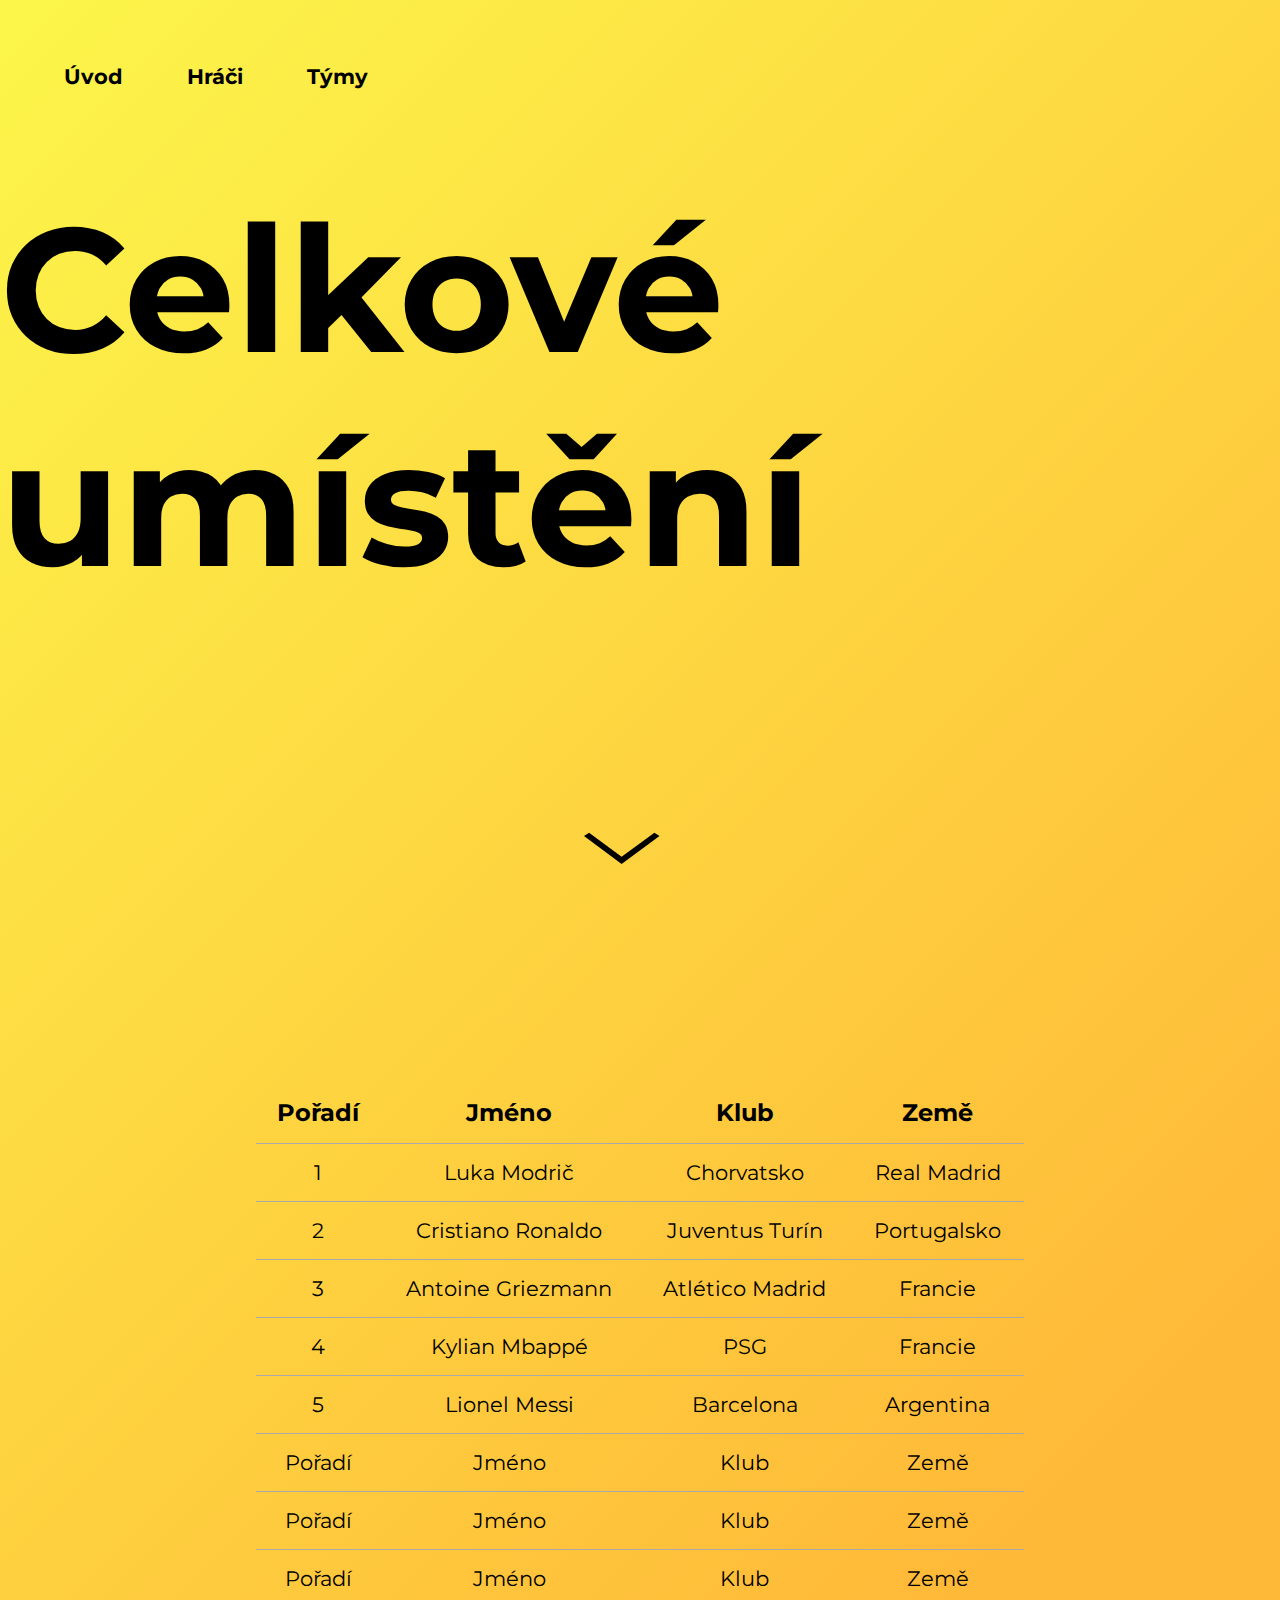
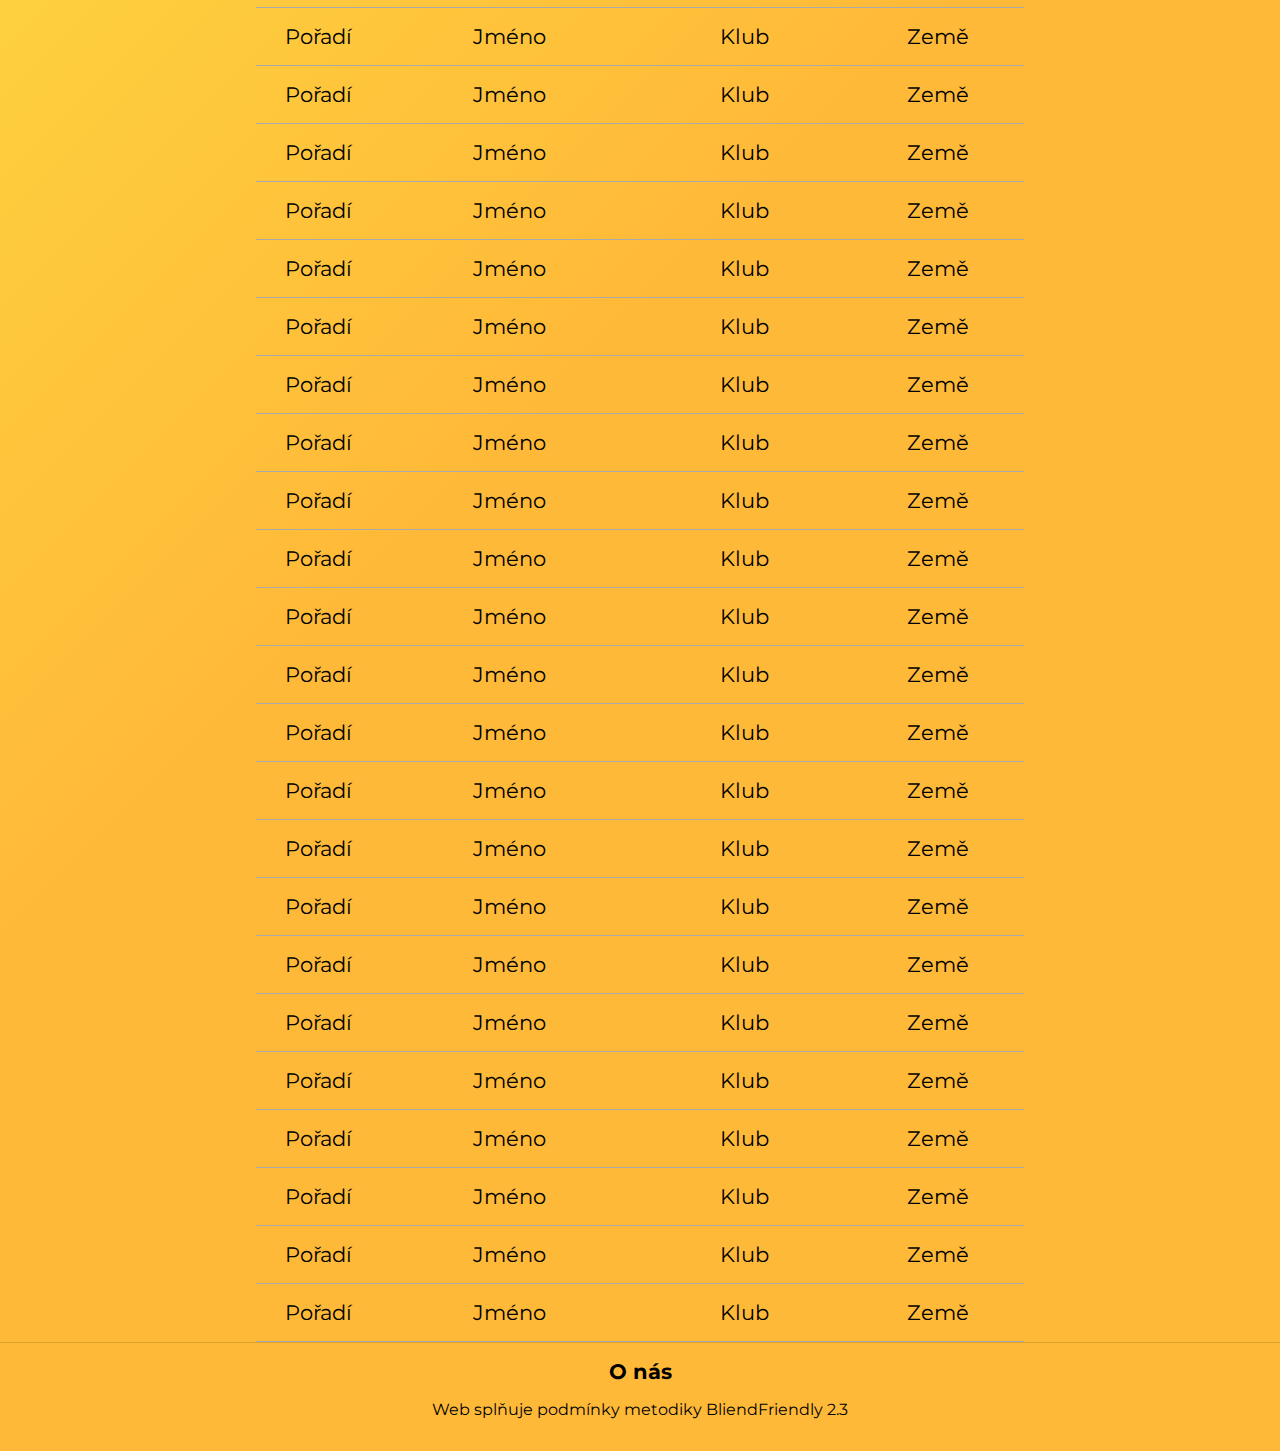
<file: players.html>
<!DOCTYPE html>
<html lang="en">

<head>
    <meta charset="UTF-8">
    <meta name="viewport" content="width=device-width, initial-scale=1.0">
    <meta http-equiv="X-UA-Compatible" content="ie=edge">
    <link href="https://fonts.googleapis.com/css?family=Montserrat:400,500,700" rel="stylesheet">
    <script src="https://ajax.googleapis.com/ajax/libs/jquery/3.3.1/jquery.min.js"></script>
    <link rel="stylesheet" type="text/css" href="style.css">
    <title>Projekt</title>
</head>

<body>
    <main>
        <div class="listPlayers">
            <header>
                <nav class="topnav" id="myTopnav">
                    <a href="index.html">Úvod</a>
                    <a class="moveToSection" href="players.html">Hráči</a>
                    <a href="teams.html">Týmy</a>
                    <a href="javascript:void(0);" class="icon" onclick="myFunction(this)">
                        <div class="bar1"></div>
                        <div class="bar2"></div>
                        <div class="bar3"></div>
                    </a>
                </nav>
            </header>

            <div class="tableHeader">
                <h1>Celkové umístění</h1>
            </div>
            <a class="button">
                <svg id="more-arrows" class="arrow">
                    <polygon points="37.6,64 0,36.1 5.1,32.8 37.6,56.8 70.4,32.8 75.5,36.1 " />
                </svg>
            </a>
            <table class="mainSection">
                <tr>
                    <th>Pořadí</th>
                    <th>Jméno</th>
                    <th>Klub</th>
                    <th>Země</th>
                </tr>
                <tr>
                    <td>1</td>
                    <td>Luka Modrič</td>
                    <td>Chorvatsko</td>
                    <td>Real Madrid</td>
                </tr>
                <tr>
                    <td>2</td>
                    <td>Cristiano Ronaldo</td>
                    <td>Juventus Turín</td>
                    <td>Portugalsko</td>
                </tr>
                <tr>
                    <td>3</td>
                    <td>Antoine Griezmann</td>
                    <td>Atlético Madrid</td>
                    <td>Francie</td>
                </tr>
                <tr>
                    <td>4</td>
                    <td>Kylian Mbappé</td>
                    <td>PSG</td>
                    <td>Francie</td>
                </tr>
                <tr>
                    <td>5</td>
                    <td>Lionel Messi</td>
                    <td>Barcelona</td>
                    <td>Argentina</td>
                </tr>
                <tr>
                    <td>Pořadí</td>
                    <td>Jméno</td>
                    <td>Klub</td>
                    <td>Země</td>
                </tr>
                <tr>
                    <td>Pořadí</td>
                    <td>Jméno</td>
                    <td>Klub</td>
                    <td>Země</td>
                </tr>
                <tr>
                    <td>Pořadí</td>
                    <td>Jméno</td>
                    <td>Klub</td>
                    <td>Země</td>
                </tr>
                <tr>
                    <td>Pořadí</td>
                    <td>Jméno</td>
                    <td>Klub</td>
                    <td>Země</td>
                </tr>
                <tr>
                    <td>Pořadí</td>
                    <td>Jméno</td>
                    <td>Klub</td>
                    <td>Země</td>
                </tr>
                <tr>
                    <td>Pořadí</td>
                    <td>Jméno</td>
                    <td>Klub</td>
                    <td>Země</td>
                </tr>
                <tr>
                    <td>Pořadí</td>
                    <td>Jméno</td>
                    <td>Klub</td>
                    <td>Země</td>
                </tr>
                <tr>
                    <td>Pořadí</td>
                    <td>Jméno</td>
                    <td>Klub</td>
                    <td>Země</td>
                </tr>
                <tr>
                    <td>Pořadí</td>
                    <td>Jméno</td>
                    <td>Klub</td>
                    <td>Země</td>
                </tr>
                <tr>
                    <td>Pořadí</td>
                    <td>Jméno</td>
                    <td>Klub</td>
                    <td>Země</td>
                </tr>
                <tr>
                    <td>Pořadí</td>
                    <td>Jméno</td>
                    <td>Klub</td>
                    <td>Země</td>
                </tr>
                <tr>
                    <td>Pořadí</td>
                    <td>Jméno</td>
                    <td>Klub</td>
                    <td>Země</td>
                </tr>
                <tr>
                    <td>Pořadí</td>
                    <td>Jméno</td>
                    <td>Klub</td>
                    <td>Země</td>
                </tr>
                <tr>
                    <td>Pořadí</td>
                    <td>Jméno</td>
                    <td>Klub</td>
                    <td>Země</td>
                </tr>
                <tr>
                    <td>Pořadí</td>
                    <td>Jméno</td>
                    <td>Klub</td>
                    <td>Země</td>
                </tr>
                <tr>
                    <td>Pořadí</td>
                    <td>Jméno</td>
                    <td>Klub</td>
                    <td>Země</td>
                </tr>
                <tr>
                    <td>Pořadí</td>
                    <td>Jméno</td>
                    <td>Klub</td>
                    <td>Země</td>
                </tr>
                <tr>
                    <td>Pořadí</td>
                    <td>Jméno</td>
                    <td>Klub</td>
                    <td>Země</td>
                </tr>
                <tr>
                    <td>Pořadí</td>
                    <td>Jméno</td>
                    <td>Klub</td>
                    <td>Země</td>
                </tr>
                <tr>
                    <td>Pořadí</td>
                    <td>Jméno</td>
                    <td>Klub</td>
                    <td>Země</td>
                </tr>
                <tr>
                    <td>Pořadí</td>
                    <td>Jméno</td>
                    <td>Klub</td>
                    <td>Země</td>
                </tr>
                <tr>
                    <td>Pořadí</td>
                    <td>Jméno</td>
                    <td>Klub</td>
                    <td>Země</td>
                </tr>
                <tr>
                    <td>Pořadí</td>
                    <td>Jméno</td>
                    <td>Klub</td>
                    <td>Země</td>
                </tr>
                <tr>
                    <td>Pořadí</td>
                    <td>Jméno</td>
                    <td>Klub</td>
                    <td>Země</td>
                </tr>
                <tr>
                    <td>Pořadí</td>
                    <td>Jméno</td>
                    <td>Klub</td>
                    <td>Země</td>
                </tr>
                <tr>
                    <td>Pořadí</td>
                    <td>Jméno</td>
                    <td>Klub</td>
                    <td>Země</td>
                </tr>
            </table>
            <footer>
                <div class="footer">
                    <a href="about.html">O nás</a>
                    <p>Web splňuje podmínky metodiky BliendFriendly 2.3</p>
                </div>
            </footer>
        </div>

    </main>
    <script src="main.js"></script>

</body>

</html>
</file>
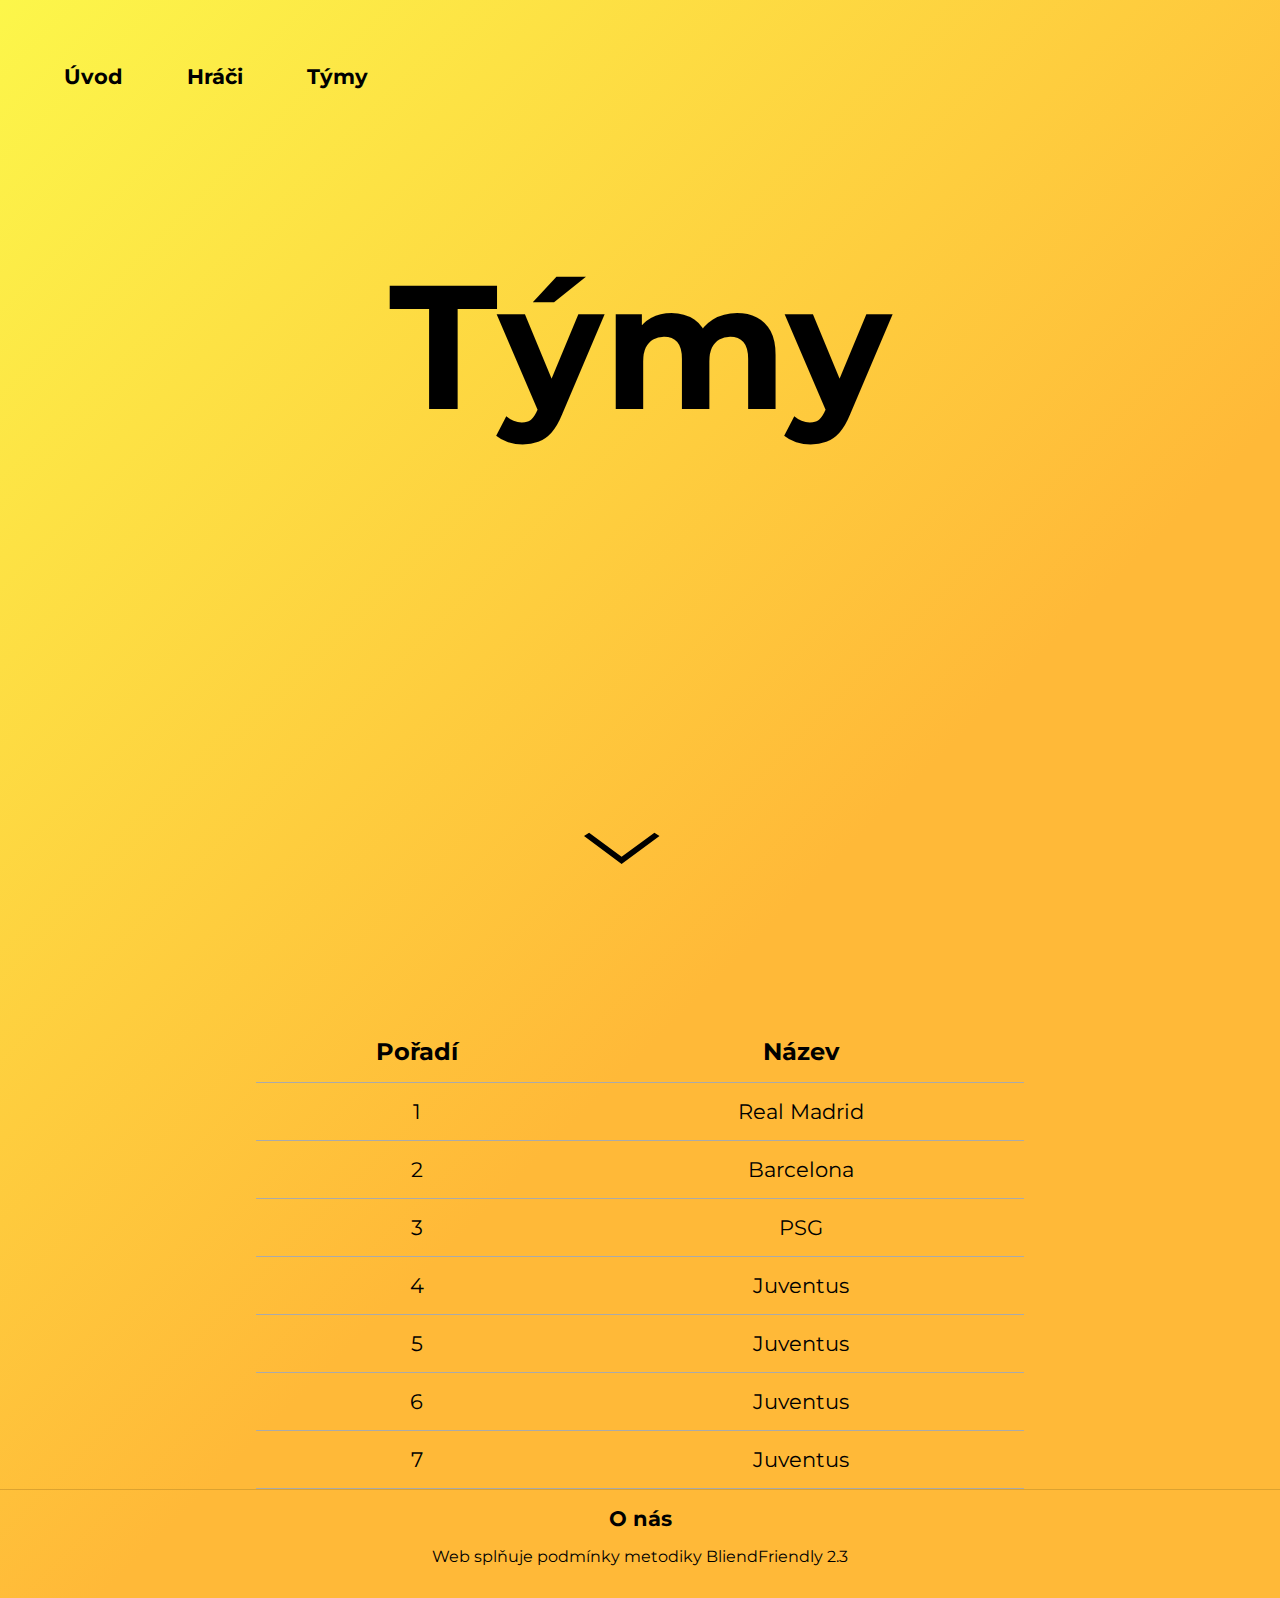
<file: teams.html>
<!DOCTYPE html>
<html lang="en">

<head>
    <meta charset="UTF-8">
    <meta name="viewport" content="width=device-width, initial-scale=1.0">
    <meta http-equiv="X-UA-Compatible" content="ie=edge">
    <link href="https://fonts.googleapis.com/css?family=Montserrat:400,500,700" rel="stylesheet">
    <script src="https://ajax.googleapis.com/ajax/libs/jquery/3.3.1/jquery.min.js"></script>
    <link rel="stylesheet" type="text/css" href="style.css">
    <title>Projekt</title>
</head>

<body>
    <main class="about">
        <header>
            <nav class="topnav" id="myTopnav">
                <a href="index.html">Úvod</a>
                <a class="moveToSection" href="players.html">Hráči</a>
                <a href="teams.html">Týmy</a>
                <a href="javascript:void(0);" class="icon" onclick="myFunction(this)">
                    <div class="bar1"></div>
                    <div class="bar2"></div>
                    <div class="bar3"></div>
                </a>
            </nav>
        </header>



        <div class="flex-grid player">
            <h1>Týmy</h1>
        </div>
        <a class="button">
            <svg id="more-arrows" class="arrow">
                <polygon points="37.6,64 0,36.1 5.1,32.8 37.6,56.8 70.4,32.8 75.5,36.1 " />
            </svg>
        </a>

        <table class="mainSection">
            <tr>
                <th>Pořadí</th>
                <th>Název</th>
            </tr>
            <tr>
                <td>1</td>
                <td>Real Madrid</td>
            </tr>
            <tr>
                <td>2</td>
                <td>Barcelona</td>
            </tr>
            <tr>
                <td>3</td>
                <td>PSG</td>
            </tr>

            <tr>
                <td>4</td>
                <td>Juventus</td>
            </tr>
            <tr>
                <td>5</td>
                <td>Juventus</td>
            </tr>
            <tr>
                <td>6</td>
                <td>Juventus</td>
            </tr>
            <tr>
                <td>7</td>
                <td>Juventus</td>
            </tr>
        </table>
        <footer>
            <div class="footer">
                <a href="about.html">O nás</a>
                <p>Web splňuje podmínky metodiky BliendFriendly 2.3</p>
            </div>
        </footer>

    </main>
    <script src="main.js"></script>

</body>

</html>
</file>
<file: style.css>
html, body {
    margin: 0;
    font-family: 'Montserrat', sans-serif;
    min-height: 100%;
    /* font-size: 1rem; */
}

nav {
    padding: 2rem;
}
nav a {
    color: black;
    font-weight: 700;
    font-size: 1.3rem;
    padding: 2rem;
    position: relative;
    transition: 0.2s all linear;
}

nav a:hover {
    color: #b2780c;
}

h1 {
    font-size: 13rem;
}

h2 {
    font-size: 4rem;
}

.arrow {
    width: auto;
    position: absolute;
    bottom: -50px;
    left: 50%;
    margin-left: -56px;
    cursor: pointer;
}

img {
    width: 100%;
    border-radius: 2rem;
}

/* .overview {
    background-color: #fff;
    border-radius: 2rem;
} */

#winner {
    background-color: #fff;
    border-radius: 2rem;
}

#second {
    background-color: #fff;
    border-radius: 2rem;
}

#third {
    background-color: #fff;
    border-radius: 2rem;
}

.playerDetail {
    border: .1rem solid #fff;
    position: absolute;
    border-radius: 1rem;
    text-decoration: none;
    color: #fff;
    font-weight: 100;
    font-size: 1.2rem;
    text-align: center;
    letter-spacing: .2em;
    padding: .7em 1.5em;
    margin-top: 0.2em;

}

.hidden { display: none; }
.unhidden { display: block } 

.layout {
    background: rgba(252,246,74,1);
    background: -moz-linear-gradient(-45deg, rgba(252,246,74,1) 0%, rgba(255,185,56,1) 59%, rgba(255,185,56,1) 66%);
    background: -webkit-gradient(left top, right bottom, color-stop(0%, rgba(252,246,74,1)), color-stop(59%, rgba(255,185,56,1)), color-stop(66%, rgba(255,185,56,1)));
    background: -webkit-linear-gradient(-45deg, rgba(252,246,74,1) 0%, rgba(255,185,56,1) 59%, rgba(255,185,56,1) 66%);
    background: -o-linear-gradient(-45deg, rgba(252,246,74,1) 0%, rgba(255,185,56,1) 59%, rgba(255,185,56,1) 66%);
    background: -ms-linear-gradient(-45deg, rgba(252,246,74,1) 0%, rgba(255,185,56,1) 59%, rgba(255,185,56,1) 66%);
    background: linear-gradient(135deg, rgba(252,246,74,1) 0%, rgba(255,185,56,1) 59%, rgba(255,185,56,1) 66%);
    filter: progid:DXImageTransform.Microsoft.gradient( startColorstr='#fcf64a', endColorstr='#ffb938', GradientType=1 ); 

    display: grid;
    grid-template-columns: .5 repeat(3, 1.2fr) .5;
    grid-template-rows: .5fr auto .5fr .3fr 1fr 1fr .3fr;
    justify-items: stretch;
    grid-column-gap: 1rem;
}

.layout__nav {
    grid-column: 1/6;
    grid-row: 1/2;
    align-self: center;
    /* grid-area: nav; */
}

.layout__top {  
    height: 100vh;
    grid-column: 1/7;
    grid-row: 2/3;
    /* grid-area: top; */
}

.layout__first {
    grid-column: 3/4;
    grid-row: 3/5;
    align-self: stretch;
    /* grid-area: first; */
}

.layout__second {
    grid-column: 2/3;
    grid-row: 4/6;
    align-self: stretch;
    /* grid-area: second; */
}

.layout__third {
    grid-column: 4/5;
    grid-row: 5/7;
    align-self: stretch;
    /* grid-area: third; */
}

.layout__footer {
    /* background-color: #aaa; */
    grid-column: 1/7;
    grid-row: 7/8;
}

.footer {
    padding: 1rem;
    text-align: center;
    border-top: 1px #d8a02fe6  solid;
}

.footer a {
    color: black;
    font-weight: 700;
    font-size: 1.3rem;
}

.footer a:hover {
    color: #b2780c;
}

ul {
    list-style: none;
}

.overview {
    transition: 0.3s opacity ease;
    color: black;
    font-size: 1.2rem;
    width: 80%;
    vertical-align: baseline;
    /* margin: 0 auto; */
    text-align: center;
}

.overview li {
    border-bottom: 1px solid #c9c9c9;
    text-transform: uppercase;
    transition: 0.5s all ease;
    padding-top: 1rem;
    animation-delay: .3s !important;
    opacity: 1;
    transition-delay: 0.3s;
}

a {
    text-decoration: none;
}

.animated {
    animation-duration: 1s;
    animation-fill-mode: both;
}

.container {
    display: flex;
    flex-direction: row;
}

.flex-grid {
    width: 100%;
    display: flex;
    justify-content: space-around;
    /* flex-wrap: wrap; */
}

.col-1 {
    margin: auto;
    /* flex: 1; */
    width: 25%;
}
.col-2 {
    /* flex: 2; */
    width: 50%;
}
.col-3 {
    /* flex: 3; */
    width: 77.77%;
}
.col-4 {
    /* flex: 4; */
    width: 100%;
}

.textPlayer {
    font-weight: 400;
    font-size: 1.5rem;
    padding: 0 4rem 4rem 4rem;
}

.imagePlayer {
    padding: 0 4rem 4rem 4rem;
}

.player {
    /* display: inline-block; */
    height: 100vh;
    
}

.real {
    background: rgba(255,255,255,1);
    background: -moz-linear-gradient(-45deg, rgba(255,255,255,1) 0%, rgba(255,255,255,1) 19%, rgba(205,239,247,1) 83%, rgba(205,239,247,1) 100%);
    background: -webkit-gradient(left top, right bottom, color-stop(0%, rgba(255,255,255,1)), color-stop(19%, rgba(255,255,255,1)), color-stop(83%, rgba(205,239,247,1)), color-stop(100%, rgba(205,239,247,1)));
    background: -webkit-linear-gradient(-45deg, rgba(255,255,255,1) 0%, rgba(255,255,255,1) 19%, rgba(205,239,247,1) 83%, rgba(205,239,247,1) 100%);
    background: -o-linear-gradient(-45deg, rgba(255,255,255,1) 0%, rgba(255,255,255,1) 19%, rgba(205,239,247,1) 83%, rgba(205,239,247,1) 100%);
    background: -ms-linear-gradient(-45deg, rgba(255,255,255,1) 0%, rgba(255,255,255,1) 19%, rgba(205,239,247,1) 83%, rgba(205,239,247,1) 100%);
    background: linear-gradient(135deg, rgba(255,255,255,1) 0%, rgba(255,255,255,1) 19%, rgba(205,239,247,1) 83%, rgba(205,239,247,1) 100%);
    filter: progid:DXImageTransform.Microsoft.gradient( startColorstr='#ffffff', endColorstr='#cdeff7', GradientType=1 );
}

.juventus {
    background: rgba(247,247,247,1);
background: -moz-linear-gradient(-45deg, rgba(247,247,247,1) 0%, rgba(247,247,247,1) 9%, rgba(55,54,55,1) 97%, rgba(48,47,48,1) 100%);
background: -webkit-gradient(left top, right bottom, color-stop(0%, rgba(247,247,247,1)), color-stop(9%, rgba(247,247,247,1)), color-stop(97%, rgba(55,54,55,1)), color-stop(100%, rgba(48,47,48,1)));
background: -webkit-linear-gradient(-45deg, rgba(247,247,247,1) 0%, rgba(247,247,247,1) 9%, rgba(55,54,55,1) 97%, rgba(48,47,48,1) 100%);
background: -o-linear-gradient(-45deg, rgba(247,247,247,1) 0%, rgba(247,247,247,1) 9%, rgba(55,54,55,1) 97%, rgba(48,47,48,1) 100%);
background: -ms-linear-gradient(-45deg, rgba(247,247,247,1) 0%, rgba(247,247,247,1) 9%, rgba(55,54,55,1) 97%, rgba(48,47,48,1) 100%);
background: linear-gradient(135deg, rgba(247,247,247,1) 0%, rgba(247,247,247,1) 9%, rgba(55,54,55,1) 97%, rgba(48,47,48,1) 100%);
filter: progid:DXImageTransform.Microsoft.gradient( startColorstr='#f7f7f7', endColorstr='#302f30', GradientType=1 );
}

.atletico {
    background: rgba(250,250,250,1);
background: -moz-linear-gradient(-45deg, rgba(250,250,250,1) 3%, rgba(250,186,175,1) 45%, rgba(250,137,117,1) 77%, rgba(250,102,76,1) 100%);
background: -webkit-gradient(left top, right bottom, color-stop(3%, rgba(250,250,250,1)), color-stop(45%, rgba(250,186,175,1)), color-stop(77%, rgba(250,137,117,1)), color-stop(100%, rgba(250,102,76,1)));
background: -webkit-linear-gradient(-45deg, rgba(250,250,250,1) 3%, rgba(250,186,175,1) 45%, rgba(250,137,117,1) 77%, rgba(250,102,76,1) 100%);
background: -o-linear-gradient(-45deg, rgba(250,250,250,1) 3%, rgba(250,186,175,1) 45%, rgba(250,137,117,1) 77%, rgba(250,102,76,1) 100%);
background: -ms-linear-gradient(-45deg, rgba(250,250,250,1) 3%, rgba(250,186,175,1) 45%, rgba(250,137,117,1) 77%, rgba(250,102,76,1) 100%);
background: linear-gradient(135deg, rgba(250,250,250,1) 3%, rgba(250,186,175,1) 45%, rgba(250,137,117,1) 77%, rgba(250,102,76,1) 100%);
filter: progid:DXImageTransform.Microsoft.gradient( startColorstr='#fafafa', endColorstr='#fa664c', GradientType=1 );
}

.listPlayers {
    background: rgba(252,246,74,1);
    background: -moz-linear-gradient(-45deg, rgba(252,246,74,1) 0%, rgba(255,185,56,1) 59%, rgba(255,185,56,1) 66%);
    background: -webkit-gradient(left top, right bottom, color-stop(0%, rgba(252,246,74,1)), color-stop(59%, rgba(255,185,56,1)), color-stop(66%, rgba(255,185,56,1)));
    background: -webkit-linear-gradient(-45deg, rgba(252,246,74,1) 0%, rgba(255,185,56,1) 59%, rgba(255,185,56,1) 66%);
    background: -o-linear-gradient(-45deg, rgba(252,246,74,1) 0%, rgba(255,185,56,1) 59%, rgba(255,185,56,1) 66%);
    background: -ms-linear-gradient(-45deg, rgba(252,246,74,1) 0%, rgba(255,185,56,1) 59%, rgba(255,185,56,1) 66%);
    background: linear-gradient(135deg, rgba(252,246,74,1) 0%, rgba(255,185,56,1) 59%, rgba(255,185,56,1) 66%);
    filter: progid:DXImageTransform.Microsoft.gradient( startColorstr='#fcf64a', endColorstr='#ffb938', GradientType=1 ); 
}

table {
    margin: 0 auto;
    width: 60%;
}

table, th,td {
    padding: 1rem;
    border-bottom: 1px solid #aaa;
    border-collapse: collapse;
    font-size: 1.3rem;
    text-align: center
}

th {
    font-size: 1.5rem;
}

.tableHeader {
    height: 100vh;
}

@media only screen and (max-width: 1319px) {
    h1 {
        font-size: 11rem;
    }

    .flex-grid {
        flex-wrap: wrap;
    }
}

@media only screen and (max-width: 1006px) {
    h1 {
        font-size: 9rem;
    }
}

@media only screen and (max-width: 828px) {
    h1 {
        font-size: 4.5rem;
        align-self: center;
    }

    .flex-grid {
        margin: 0 auto;
        flex-wrap: wrap;
    }

    .textPlayer {
        font-weight: 400;
        font-size: 1.5rem;
        padding: 0 1rem;
    }
    
    .imagePlayer {
        padding: 0 4rem 4rem 4rem;
    }

    .col-md-1 {
        margin: auto;
        /* flex: 1; */
        width: 25%;
    }
    .col-md-2 {
        /* flex: 2; */
        width: 50%;
    }
    .col-md-3 {
        /* flex: 3; */
        width: 77.77%;
    }
    .col-md-4 {
        /* flex: 4; */
        width: 100%;
    }
}

@media only screen and (max-width: 380px) {
    h1 {
        font-size: 3.5rem;
    }

    table, th,td {
        padding: .4rem;
        font-size: .8rem;
    }
}

@media screen and (max-width: 768px) {
    .topnav a {display: none;}
    .topnav a.icon {
        position: absolute;
        right: 0;
        top: 0;
        display: block;
    }

    table {
        margin: 0 auto;
        width: 100%;
    }
    table, th,td {
        padding: .5rem;
        border-bottom: 1px solid #aaa;
        border-collapse: collapse;
        font-size: 1rem;
        text-align: center
    }

    .layout {
        display: grid;
        grid-template-columns: .5 repeat(3, 1.2fr) .5;
        grid-template-rows: .5fr auto .5fr .3fr .5fr .3fr .5fr .3fr;
        justify-items: stretch;
        grid-column-gap: 1rem;
    }

    .layout__first {
        grid-column: 1/7;
        grid-row: 3/4;
        align-self: stretch;
    }
    
    .layout__second {
        grid-column: 1/7;
        grid-row: 5/6;
        align-self: stretch;
    }
    
    .layout__third {
        grid-column: 1/7;
        grid-row: 7/8;
        align-self: stretch;
    }

    .layout__footer {
        /* background-color: #aaa; */
        grid-column: 1/7;
        grid-row: 9/10;
    }
  }
  
  @media screen and (max-width: 768px) {
    .topnav.responsive .icon {
      position: absolute;
      right: 0;
      top: 0;
    }
    .topnav.responsive a {
      float: none;
      display: block;
      text-align: left;
    }
  }

.topnav .icon {
    display: none;
  }

.topnav a {
    float: left;
}

  .bar1, .bar2, .bar3 {
    width: 35px;
    height: 5px;
    background-color: #333;
    margin: 6px 0;
    transition: 0.4s;
  }
  
  .change .bar1 {
    -webkit-transform: rotate(-45deg) translate(-9px, 6px);
    transform: rotate(-45deg) translate(-9px, 6px);
  }
  
  .change .bar2 {opacity: 0;}
  
  .change .bar3 {
    -webkit-transform: rotate(45deg) translate(-8px, -8px);
    transform: rotate(45deg) translate(-8px, -8px);
  }

.about {
    background: rgba(252,246,74,1);
    background: -moz-linear-gradient(-45deg, rgba(252,246,74,1) 0%, rgba(255,185,56,1) 59%, rgba(255,185,56,1) 66%);
    background: -webkit-gradient(left top, right bottom, color-stop(0%, rgba(252,246,74,1)), color-stop(59%, rgba(255,185,56,1)), color-stop(66%, rgba(255,185,56,1)));
    background: -webkit-linear-gradient(-45deg, rgba(252,246,74,1) 0%, rgba(255,185,56,1) 59%, rgba(255,185,56,1) 66%);
    background: -o-linear-gradient(-45deg, rgba(252,246,74,1) 0%, rgba(255,185,56,1) 59%, rgba(255,185,56,1) 66%);
    background: -ms-linear-gradient(-45deg, rgba(252,246,74,1) 0%, rgba(255,185,56,1) 59%, rgba(255,185,56,1) 66%);
    background: linear-gradient(135deg, rgba(252,246,74,1) 0%, rgba(255,185,56,1) 59%, rgba(255,185,56,1) 66%);
    filter: progid:DXImageTransform.Microsoft.gradient( startColorstr='#fcf64a', endColorstr='#ffb938', GradientType=1 ); 
}

.imageAbout {
    width: auto;
}

.textAbout {
    font-size: 1.5rem;
}

.imageTeams {
    /* width: 100%; */
}

.student {
    border: 1px solid white;
    background-color: white;
    border-radius: 2rem;
    text-align: center;
    font-size: 1.6rem;
    padding: 1rem;
    font-weight: 700;
}
</file>
